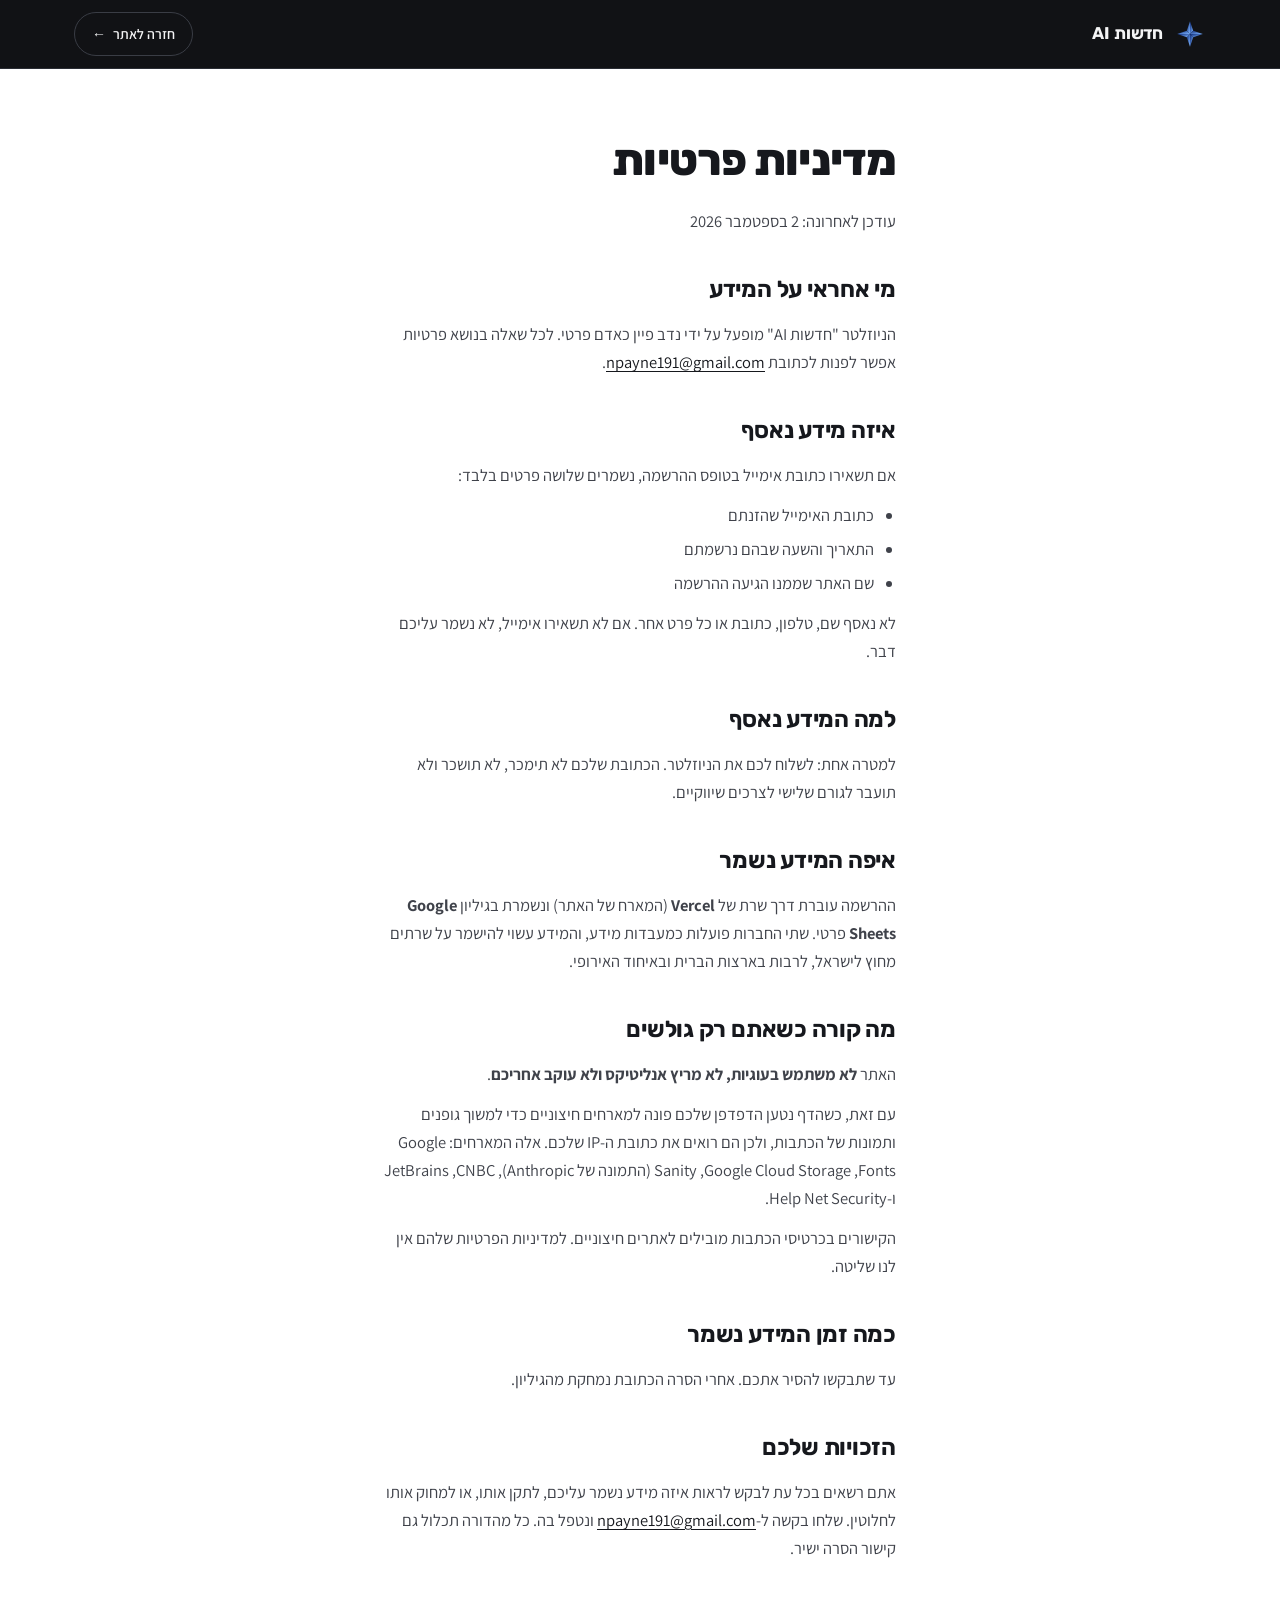
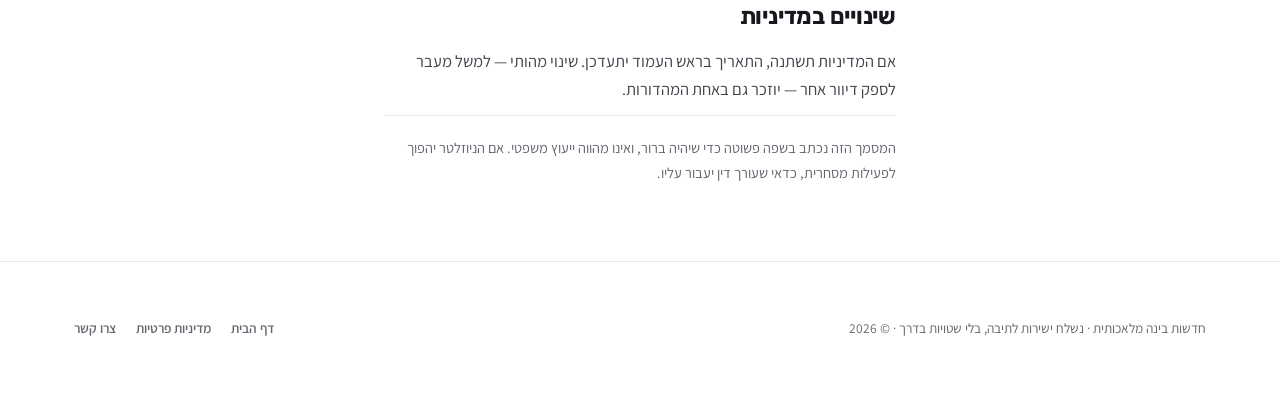
<file: landing/privacy.html>
<!DOCTYPE html>
<html lang="he" dir="rtl">
<head>
<meta charset="UTF-8">
<meta name="viewport" content="width=device-width, initial-scale=1">
<title>מדיניות פרטיות — חדשות AI</title>
<meta name="description" content="איזה מידע נאסף באתר חדשות AI, למה, איפה הוא נשמר ואיך מוחקים אותו.">
<meta name="robots" content="index, follow">
<link rel="canonical" href="https://www.hadashot-ai.com/privacy.html">
<link rel="icon" type="image/svg+xml" href="/logo.svg">

<link rel="preconnect" href="https://fonts.googleapis.com">
<link rel="preconnect" href="https://fonts.gstatic.com" crossorigin>
<link rel="stylesheet" href="https://fonts.googleapis.com/css2?family=Rubik:wght@500;700;800&family=Assistant:wght@400;600;700&display=swap">
<link rel="stylesheet" href="styles.css">
</head>
<body>

  <nav class="nav" aria-label="ניווט ראשי">
    <div class="wrap nav__inner">
      <a class="brand" href="/">
        <img class="brand__mark" src="logo.svg" alt="" width="32" height="32">
        <span class="brand__name">חדשות AI</span>
      </a>
      <a class="nav__cta" href="/">חזרה לאתר <span aria-hidden="true">&#8592;</span></a>
    </div>
  </nav>

  <main class="panel legal-panel">
    <div class="wrap legal">
      <h1>מדיניות פרטיות</h1>
      <p class="legal__updated">עודכן לאחרונה: 2 בספטמבר 2026</p>

      <h2>מי אחראי על המידע</h2>
      <p>הניוזלטר "חדשות AI" מופעל על ידי נדב פיין כאדם פרטי. לכל שאלה בנושא פרטיות אפשר לפנות לכתובת <a href="mailto:npayne191@gmail.com">npayne191@gmail.com</a>.</p>

      <h2>איזה מידע נאסף</h2>
      <p>אם תשאירו כתובת אימייל בטופס ההרשמה, נשמרים שלושה פרטים בלבד:</p>
      <ul>
        <li>כתובת האימייל שהזנתם</li>
        <li>התאריך והשעה שבהם נרשמתם</li>
        <li>שם האתר שממנו הגיעה ההרשמה</li>
      </ul>
      <p>לא נאסף שם, טלפון, כתובת או כל פרט אחר. אם לא תשאירו אימייל, לא נשמר עליכם דבר.</p>

      <h2>למה המידע נאסף</h2>
      <p>למטרה אחת: לשלוח לכם את הניוזלטר. הכתובת שלכם לא תימכר, לא תושכר ולא תועבר לגורם שלישי לצרכים שיווקיים.</p>

      <h2>איפה המידע נשמר</h2>
      <p>ההרשמה עוברת דרך שרת של <strong>Vercel</strong> (המארח של האתר) ונשמרת בגיליון <strong>Google Sheets</strong> פרטי. שתי החברות פועלות כמעבדות מידע, והמידע עשוי להישמר על שרתים מחוץ לישראל, לרבות בארצות הברית ובאיחוד האירופי.</p>

      <h2>מה קורה כשאתם רק גולשים</h2>
      <p>האתר <strong>לא משתמש בעוגיות, לא מריץ אנליטיקס ולא עוקב אחריכם</strong>.</p>
      <p>עם זאת, כשהדף נטען הדפדפן שלכם פונה למארחים חיצוניים כדי למשוך גופנים ותמונות של הכתבות, ולכן הם רואים את כתובת ה-IP שלכם. אלה המארחים: Google Fonts, ‏Google Cloud Storage, ‏Sanity (התמונה של Anthropic), ‏CNBC, ‏JetBrains ו-Help Net Security.</p>
      <p>הקישורים בכרטיסי הכתבות מובילים לאתרים חיצוניים. למדיניות הפרטיות שלהם אין לנו שליטה.</p>

      <h2>כמה זמן המידע נשמר</h2>
      <p>עד שתבקשו להסיר אתכם. אחרי הסרה הכתובת נמחקת מהגיליון.</p>

      <h2>הזכויות שלכם</h2>
      <p>אתם רשאים בכל עת לבקש לראות איזה מידע נשמר עליכם, לתקן אותו, או למחוק אותו לחלוטין. שלחו בקשה ל-<a href="mailto:npayne191@gmail.com">npayne191@gmail.com</a> ונטפל בה. כל מהדורה תכלול גם קישור הסרה ישיר.</p>

      <h2>שינויים במדיניות</h2>
      <p>אם המדיניות תשתנה, התאריך בראש העמוד יתעדכן. שינוי מהותי — למשל מעבר לספק דיוור אחר — יוזכר גם באחת המהדורות.</p>

      <p class="legal__note">המסמך הזה נכתב בשפה פשוטה כדי שיהיה ברור, ואינו מהווה ייעוץ משפטי. אם הניוזלטר יהפוך לפעילות מסחרית, כדאי שעורך דין יעבור עליו.</p>
    </div>
  </main>

  <footer class="site-footer">
    <div class="wrap site-footer__inner">
      <p>חדשות בינה מלאכותית · נשלח ישירות לתיבה, בלי שטויות בדרך · © 2026</p>
      <nav aria-label="קישורי תחתית">
        <a href="/">דף הבית</a>
        <a href="/privacy.html">מדיניות פרטיות</a>
        <a href="mailto:npayne191@gmail.com">צרו קשר</a>
      </nav>
    </div>
  </footer>

</body>
</html>
</file>
<file: landing/styles.css>
/* ==========================================================================
   חדשות בינה מלאכותית — landing page
   Layout system: dark hero with one gradient phrase, inline pill signup form,
   then light rounded panels holding card grids.
   ========================================================================== */

:root{
  /* Surfaces */
  --ink-bg:#121316;          /* dark hero */
  --ink-bg-soft:#1B1D22;     /* raised dark surfaces */
  --paper:#FFFFFF;           /* light panels */
  --paper-soft:#F7F7F8;      /* subtle light fill */

  /* Text */
  --on-ink:#F4F4F5;
  --on-ink-muted:#A1A1AA;
  --on-paper:#16181D;
  --on-paper-muted:#63656E;

  /* Lines */
  --line-ink:#2A2D34;
  --line-paper:#E6E6E9;

  /* Brand */
  --on-air:#2563EB;          /* ticker strip, live dot */
  --grad-from:#38BDF8;
  --grad-to:#6366F1;
  /* Full-spectrum blue ramp for display type — cyan through violet. */
  --grad-text:linear-gradient(100deg,#22D3EE 0%,#38BDF8 20%,#3B82F6 45%,#4F46E5 72%,#7C3AED 100%);

  --font-display:"Rubik",Arial,"Segoe UI",Tahoma,sans-serif;
  --font-body:"Assistant",Arial,"Segoe UI",Tahoma,sans-serif;

  --wrap:1180px;
  --radius:14px;
}

*{ box-sizing:border-box; }

html{ scroll-behavior:smooth; }
@media (prefers-reduced-motion: reduce){ html{ scroll-behavior:auto; } }

body{
  margin:0;
  background:var(--ink-bg);
  color:var(--on-paper);
  font-family:var(--font-body);
  font-size:16px;
  line-height:1.6;
  -webkit-font-smoothing:antialiased;
}

.wrap{ width:100%; max-width:var(--wrap); margin:0 auto; padding:0 24px; }

.visually-hidden{
  position:absolute; width:1px; height:1px; padding:0; margin:-1px;
  overflow:hidden; clip:rect(0 0 0 0); white-space:nowrap; border:0;
}

a{ color:inherit; text-decoration:none; }

/* ---------- Ticker strip (brand signature, kept deliberately slim) ---------- */
.ticker{
  background:var(--on-air);
  color:#fff;
  overflow:hidden;
  height:34px;
  position:relative;
  z-index:60;
}
/* width:max-content keeps the track at its full content width — as a flex item
   it would collapse to the container and the animation would show nothing. */
.ticker__track{
  display:flex;
  align-items:center;
  height:34px;
  width:max-content;
  gap:44px;
  white-space:nowrap;
  animation:ticker-rtl 44s linear infinite;
}
.ticker:hover .ticker__track{ animation-play-state:paused; }
.ticker__item{
  font-size:12.5px;
  font-weight:600;
  letter-spacing:.01em;
  opacity:.95;
}
.ticker__item::before{
  content:"\25CF";
  font-size:7px;
  vertical-align:middle;
  margin-inline-end:12px;
  opacity:.7;
}
/* Hebrew reads right-to-left, so items enter at the left edge and exit right.
   The list is duplicated in the markup, so 50% is exactly one full loop. */
@keyframes ticker-rtl{
  from{ transform:translateX(0); }
  to{ transform:translateX(50%); }
}
@media (prefers-reduced-motion: reduce){
  .ticker__track{ animation:none; padding-inline-start:24px; }
}

/* ---------- Navigation ---------- */
.nav{
  position:sticky; top:0; z-index:50;
  background:rgba(18,19,22,.88);
  backdrop-filter:blur(12px);
  border-bottom:1px solid var(--line-ink);
}
.nav__inner{
  display:flex; align-items:center; justify-content:space-between; gap:24px;
  height:68px;
}
.brand{
  display:flex; align-items:center; gap:11px; flex-shrink:0;
  min-height:44px; padding-block:6px;
}
.brand__mark{
  width:32px; height:32px;
  display:block; flex-shrink:0;
}
.brand__name{
  font-family:var(--font-display); font-weight:700; font-size:17px;
  color:var(--on-ink); letter-spacing:-.01em; white-space:nowrap;
}
.nav__burger{
  display:none;
  flex-direction:column; justify-content:center; gap:5px;
  width:44px; height:44px; padding:0 10px;
  background:transparent; border:0; cursor:pointer;
}
.nav__burger span{
  display:block; height:2px; border-radius:2px; background:var(--on-ink);
  transition:transform .2s ease, opacity .2s ease;
}
.nav__burger[aria-expanded="true"] span:nth-child(1){ transform:translateY(7px) rotate(45deg); }
.nav__burger[aria-expanded="true"] span:nth-child(2){ opacity:0; }
.nav__burger[aria-expanded="true"] span:nth-child(3){ transform:translateY(-7px) rotate(-45deg); }
.nav__burger:focus-visible{ outline:2px solid var(--grad-to); outline-offset:2px; }
@media (prefers-reduced-motion: reduce){ .nav__burger span{ transition:none; } }

.nav__links{ display:flex; gap:26px; align-items:center; }
.nav__links a{
  font-size:14.5px; font-weight:600; color:var(--on-ink-muted);
  transition:color .16s ease;
}
.nav__links a:hover{ color:var(--on-ink); }
.nav__cta{
  display:inline-flex; align-items:center; gap:7px;
  border:1px solid #3A3D45; border-radius:999px;
  padding:9px 17px; min-height:44px; font-size:14px; font-weight:600; color:var(--on-ink);
  transition:background .16s ease, border-color .16s ease, color .16s ease;
  white-space:nowrap;
}
.nav__cta:hover{ background:#fff; color:#121316; border-color:#fff; }
.nav__cta:focus-visible,
.nav__links a:focus-visible,
.brand:focus-visible{ outline:2px solid var(--grad-to); outline-offset:3px; }

@media (max-width:900px){
  .nav__burger{ display:flex; }
  .nav__cta{ display:none; }

  /* .nav is sticky, which positions it, so the panel anchors to it. */
  .nav__links{
    display:none;
    position:absolute; top:100%; inset-inline:0;
    flex-direction:column; align-items:stretch; gap:0;
    padding:6px 24px 14px;
    background:var(--ink-bg);
    border-bottom:1px solid var(--line-ink);
  }
  .nav__links.is-open{ display:flex; }
  .nav__links a{
    display:flex; align-items:center; min-height:48px;
    font-size:16px; color:var(--on-ink);
    border-top:1px solid var(--line-ink);
  }
  .nav__links a:first-child{ border-top:0; }
}
/* The short wordmark leaves room for the CTA on ordinary phones; only the
   very narrowest screens still need it out of the way. */
@media (max-width:340px){
  .nav__cta{ display:none; }
  .brand__name{ font-size:15.5px; }
}

/* ---------- Hero ---------- */
.hero{
  background:var(--ink-bg);
  color:var(--on-ink);
  text-align:center;
  padding:86px 0 96px;
  position:relative;
  overflow:hidden;
}
.hero > .wrap{ position:relative; z-index:1; }
.hero__badge{
  display:inline-flex; align-items:center; gap:8px;
  border:1px solid var(--line-ink); border-radius:999px;
  padding:6px 14px;
  font-size:12.5px; font-weight:700; color:var(--on-ink-muted);
  margin-bottom:30px;
}
.hero__badge .dot{
  width:7px; height:7px; border-radius:50%; background:var(--on-air);
  animation:pulse 1.8s ease-in-out infinite;
}
@keyframes pulse{
  0%,100%{ opacity:1; box-shadow:0 0 0 0 rgba(37,99,235,.55); }
  50%{ opacity:.6; box-shadow:0 0 0 6px rgba(37,99,235,0); }
}
@media (prefers-reduced-motion: reduce){ .hero__badge .dot{ animation:none; } }

.hero h1{
  font-family:var(--font-display);
  font-weight:800;
  font-size:clamp(40px,7.4vw,88px);
  line-height:1.04;
  letter-spacing:-.025em;
  margin:0 auto;
  max-width:15ch;
  text-wrap:balance;
}
.grad{
  background:var(--grad-text);
  -webkit-background-clip:text; background-clip:text;
  -webkit-text-fill-color:transparent; color:transparent;
}
.hero__lede{
  margin:22px auto 0;
  max-width:52ch;
  font-size:clamp(16px,1.7vw,19px);
  line-height:1.55;
  color:var(--on-ink-muted);
  text-wrap:balance;
}

/* Inline pill form */
.signup{
  margin:36px auto 0;
  max-width:520px;
  display:flex; align-items:center; gap:8px;
  background:#fff;
  border-radius:999px;
  padding:7px;
  box-shadow:0 10px 40px -18px rgba(0,0,0,.7);
}
.signup input{
  flex:1; min-width:0;
  border:0; background:transparent; outline:none;
  font-family:var(--font-body); font-size:15.5px; color:#16181D;
  padding:11px 18px; min-height:44px;
}
.signup input::placeholder{ color:#9A9CA4; }
.signup button{
  flex-shrink:0;
  border:0; cursor:pointer;
  background:#16181D; color:#fff;
  font-family:var(--font-body); font-weight:700; font-size:15px;
  padding:13px 26px; border-radius:999px;
  transition:transform .14s ease, background .16s ease;
}
.signup button:hover{ background:#000; transform:translateY(-1px); }
.signup button:focus-visible{ outline:2px solid var(--grad-to); outline-offset:3px; }
.signup.is-done{ display:none; }
.lbl-narrow{ display:none; }

.form-status{
  margin:14px auto 0; min-height:22px;
  font-size:14.5px; color:#FF8A94; font-weight:600;
}
.form-status.is-success{ color:#6EE7A8; font-size:16px; }

/* Social proof */
.proof{ margin-top:44px; }
.proof__line{
  font-size:13.5px; color:var(--on-ink-muted); margin:0 0 18px;
}
.proof__line strong{ color:var(--on-ink); font-weight:700; }
.proof__items{
  display:flex; flex-wrap:wrap; justify-content:center; gap:12px 10px;
  max-width:760px; margin:0 auto;
}
.proof__items span{
  border:1px solid var(--line-ink); border-radius:999px;
  padding:7px 15px; font-size:13.5px; font-weight:600; color:#C6C8CE;
}

/* Countdown */
.countdown{
  margin-top:42px;
  display:inline-flex; align-items:center; gap:18px; flex-wrap:wrap;
  justify-content:center;
  border:1px solid var(--line-ink); border-radius:16px;
  padding:14px 22px;
  background:var(--ink-bg-soft);
}
.countdown__label{ font-size:13.5px; color:var(--on-ink-muted); font-weight:600; }
/* Largest unit on the left, like most countdowns. Flipping the direction of
   this one row does it without reversing the markup, so the DOM stays in
   logical order and a screen reader still reads days through seconds. */
.countdown__digits{ display:flex; gap:14px; direction:ltr; }
.countdown__unit{ display:flex; flex-direction:column; align-items:center; min-width:44px; }
.countdown__unit span{
  font-family:var(--font-display); font-weight:700; font-size:23px; color:var(--on-ink);
  font-variant-numeric:tabular-nums; line-height:1.2;
}
.countdown__unit small{ font-size:11px; color:#8A8C94; font-weight:600; }

/* ---------- Light panel ---------- */
.panel{
  background:var(--paper);
  border-radius:34px 34px 0 0;
  padding:76px 0 76px;
  position:relative;
}

.section{ padding-bottom:76px; }
/* Anchor targets sit below the sticky nav instead of scrolling under it. */
.section, .signup{ scroll-margin-top:88px; }
.section__head{ text-align:center; margin-bottom:44px; }
.section__head h2{
  font-family:var(--font-display); font-weight:800;
  font-size:clamp(28px,4.2vw,46px); letter-spacing:-.02em;
  margin:0; color:var(--on-paper); text-wrap:balance;
}
.section__head p{
  margin:12px auto 0; max-width:56ch;
  color:var(--on-paper-muted); font-size:16.5px;
}

/* Issue grid: one featured + four compact */
.issues{
  display:grid;
  grid-template-columns:1.08fr 1fr;
  gap:26px;
  align-items:start;
}
.issues__side{
  display:grid; grid-template-columns:1fr 1fr; gap:24px 22px;
}
@media (max-width:900px){
  .issues{ grid-template-columns:1fr; }
}
@media (max-width:560px){
  .issues__side{ grid-template-columns:1fr; }
}

.card{ display:flex; flex-direction:column; }
.card__thumb{
  position:relative;
  border-radius:var(--radius);
  overflow:hidden;
  aspect-ratio:16/10;
  background:linear-gradient(135deg,#0F172A,#1E3A8A 52%,#2563EB 88%);
}
.card--a .card__thumb{ background:linear-gradient(135deg,#1F2937,#4C1D95 58%,#BE185D); }
.card--b .card__thumb{ background:linear-gradient(140deg,#0F172A,#155E75 55%,#0D9488); }
.card--c .card__thumb{ background:linear-gradient(135deg,#292524,#7C2D12 58%,#EA580C); }
.card--d .card__thumb{ background:linear-gradient(150deg,#1E1B4B,#4338CA 60%,#818CF8); }
.card__thumb::after{
  content:""; position:absolute; inset:0;
  background:radial-gradient(120% 90% at 78% 12%,rgba(255,255,255,.16),transparent 60%);
}
/* Article thumbnails sit on top of the gradient, which stays as the fallback
   if a remote image fails to load. The sheen is only for the bare gradient. */
.card__thumb img{
  position:absolute; inset:0; z-index:1;
  width:100%; height:100%; object-fit:cover; display:block;
}
/* Light thumbnails would otherwise bleed into the white panel — this keeps an edge. */
.card__thumb:has(img){ box-shadow:inset 0 0 0 1px rgba(0,0,0,.10); }
.card__thumb:has(img)::after{ display:none; }
.card__title{
  font-family:var(--font-display); font-weight:700;
  letter-spacing:-.01em; color:var(--on-paper);
  margin:14px 0 0; text-wrap:balance; display:block;
}
.card--featured .card__title{ font-size:clamp(22px,2.6vw,29px); line-height:1.25; }
.issues__side .card__title{ font-size:17px; line-height:1.35; margin-top:12px; }
.card__title:hover{ text-decoration:underline; }
.card__title:focus-visible{ outline:2px solid var(--grad-to); outline-offset:3px; }
.card__plus{
  margin:8px 0 0; font-size:15px; color:var(--on-paper-muted);
}
.card__plus b{
  background:var(--grad-text);
  -webkit-background-clip:text; background-clip:text;
  -webkit-text-fill-color:transparent;
  font-weight:800;
}
.card__meta{
  margin:9px 0 0; font-size:13px; color:#8A8C94; font-weight:600;
  font-variant-numeric:tabular-nums;
}

.center-cta{ text-align:center; margin-top:44px; }
.pill-btn{
  display:inline-flex; align-items:center; gap:8px;
  border:1px solid var(--line-paper); border-radius:999px;
  padding:12px 24px; font-size:14.5px; font-weight:700; color:var(--on-paper);
  background:#fff; cursor:pointer;
  transition:border-color .16s ease, transform .14s ease;
}
.pill-btn:hover{ border-color:#B9BAC0; transform:translateY(-1px); }
.pill-btn:focus-visible{ outline:2px solid var(--grad-to); outline-offset:3px; }

/* Value cards */
.values{
  display:grid; grid-template-columns:repeat(3,1fr); gap:22px;
}
@media (max-width:860px){ .values{ grid-template-columns:1fr; } }
.value{
  border:1px solid var(--line-paper); border-radius:var(--radius);
  padding:28px 24px; background:var(--paper-soft);
}
.value__num{
  font-family:var(--font-display); font-weight:800; font-size:14px;
  background:var(--grad-text);
  -webkit-background-clip:text; background-clip:text;
  -webkit-text-fill-color:transparent;
  font-variant-numeric:tabular-nums;
}
.value h3{
  font-family:var(--font-display); font-weight:700; font-size:20px;
  margin:10px 0 8px; color:var(--on-paper); letter-spacing:-.01em;
}
.value p{ margin:0; color:var(--on-paper-muted); font-size:15.5px; }

/* Sample issue mock */
.mock{
  max-width:620px; margin:0 auto;
  border:1px solid var(--line-paper); border-radius:18px;
  overflow:hidden; background:#fff;
  box-shadow:0 24px 60px -34px rgba(0,0,0,.4);
}
.mock__bar{
  display:flex; gap:7px; align-items:center;
  padding:13px 16px; background:var(--paper-soft);
  border-bottom:1px solid var(--line-paper);
}
.mock__bar i{ width:10px; height:10px; border-radius:50%; background:#D6D7DB; }
.mock__body{ padding:26px 26px 30px; }
.mock__meta{
  font-size:12.5px; font-weight:700; color:var(--on-air);
  letter-spacing:.03em; margin-bottom:10px;
}
.mock__headline{
  font-family:var(--font-display); font-weight:800;
  font-size:clamp(20px,2.6vw,26px); line-height:1.3; letter-spacing:-.015em;
  margin:0 0 16px; color:var(--on-paper);
}
.mock__list{ margin:0; padding:0; list-style:none; display:grid; gap:11px; }
.mock__list li{
  position:relative; padding-inline-start:20px;
  font-size:15.5px; color:#3F424A; line-height:1.5;
}
.mock__list li::before{
  content:""; position:absolute; inset-inline-start:0; top:9px;
  width:8px; height:8px; border-radius:2px;
  background:var(--grad-text);
}

/* Closing CTA band */
.closing{
  background:var(--ink-bg); color:var(--on-ink);
  border-radius:26px;
  padding:56px 32px;
  text-align:center;
}
.closing h2{
  font-family:var(--font-display); font-weight:800;
  font-size:clamp(26px,3.6vw,40px); letter-spacing:-.02em;
  margin:0 0 12px; text-wrap:balance;
}
.closing p{ margin:0 auto 26px; max-width:46ch; color:var(--on-ink-muted); font-size:16.5px; }
.closing .signup{ margin-top:0; }

/* Footer */
.site-footer{
  background:var(--paper); border-top:1px solid var(--line-paper);
  padding:44px 0;
}
.site-footer__inner{
  display:flex; justify-content:space-between; align-items:center;
  gap:20px; flex-wrap:wrap;
}
.site-footer p{ margin:0; font-size:13.5px; color:var(--on-paper-muted); }
.site-footer nav{ display:flex; gap:20px; flex-wrap:wrap; }
.site-footer nav a{
  font-size:13.5px; font-weight:600; color:var(--on-paper-muted);
  /* 44px minimum so the links are actually thumb-sized */
  display:inline-flex; align-items:center; min-height:44px;
}
.site-footer nav a:hover{ color:var(--on-paper); }
.site-footer nav a:focus-visible{ outline:2px solid var(--grad-to); outline-offset:3px; }

@media (max-width:640px){
  /* Everything above the fold is pulled in so the white panel and its
     heading are already visible on a phone's first screen. */
  .hero{ padding:28px 0 40px; }
  .hero__badge{ display:none; }
  .hero__lede{ margin-top:16px; }
  .signup{ margin-top:22px; }
  .form-status{ margin-top:10px; }
  .proof{ margin-top:26px; }
  .proof__line{ margin-bottom:12px; }
  /* inline-flex sizes to max-content capped by the available width, so the
     box stayed full width while its wrapped content needed far less. Capping
     it makes the label wrap above the digits and the frame hug them. */
  .countdown{ margin-top:24px; padding:11px 16px; gap:6px; max-width:262px; }
  .countdown__unit span{ font-size:20px; }
  .panel{ border-radius:24px 24px 0 0; padding-top:36px; }
  .section__head{ margin-bottom:28px; }
  .closing{ padding:40px 20px; }

  /* The form stays a single pill on phones — the short label is what makes it fit. */
  .lbl-wide{ display:none; }
  .lbl-narrow{ display:inline; }
  .signup button{ padding:13px 18px; }
  .signup input{ padding-inline:14px; }

  /* Drop the sixth topic and tighten the rest so all five hold one row,
     down to 360px. Left at full size they break 4 + 1 and orphan the last. */
  /* ---- Carousels ----
     The side articles and the three reasons become swipeable rows on phones.
     A sliver of the next card stays visible, which is what tells you the row
     scrolls. Native scroll-snap only — no JS.
     No full-bleed here: padding on an RTL scroll container leaves the first
     card resting flush to the screen edge, out of line with the featured card
     above it. Staying inside .wrap keeps every card on the same margin. */
  .issues__side,
  .values{
    display:flex;
    grid-template-columns:none;
    overflow-x:auto;
    -webkit-overflow-scrolling:touch;
    scroll-snap-type:x mandatory;
    gap:14px;
    min-width:0;
    scrollbar-width:none;
  }
  .issues__side::-webkit-scrollbar,
  .values::-webkit-scrollbar{ display:none; }

  .issues__side > .card,
  .values > .value{
    flex:0 0 80%;
    scroll-snap-align:start;
    min-width:0;
  }

  /* balance evens out line lengths, which left headlines short of the frame.
     On phones the lines should simply fill before they wrap. */
  .card__title{ text-wrap:wrap; }

  .proof__items{ gap:8px; flex-wrap:nowrap; }
  .proof__items span:last-child{ display:none; }
  .proof__items span{ font-size:12px; padding:6px 10px; white-space:nowrap; }
}


/* ---------- Falling brand marks (decorative) ----------
   Official marks from simple-icons, inlined as a sprite. The layer sits behind
   the hero content and is generated by script.js, which skips it entirely when
   the visitor asks for reduced motion. */
.sprite{ position:absolute; width:0; height:0; overflow:hidden; }

.fall{
  position:absolute; inset:0; z-index:0;
  pointer-events:none;
  overflow:hidden;
}
.fall__item{
  position:absolute;
  top:0;
  inset-inline-start:var(--x);
  width:var(--size); height:var(--size);
  color:#fff;
  opacity:0;
  animation:fall var(--dur) linear var(--delay) infinite;
  will-change:transform, opacity;
}
.fall__item svg{ width:100%; height:100%; fill:currentColor; display:block; }
.fall__word{
  font-family:var(--font-display); font-weight:800;
  font-size:calc(var(--size) * .62);
  letter-spacing:-.02em; line-height:1;
  display:grid; place-items:center; height:100%;
  white-space:nowrap;
}
@keyframes fall{
  0%   { transform:translate3d(0,-90px,0) rotate(0deg); opacity:0; }
  8%   { opacity:var(--op); }
  88%  { opacity:var(--op); }
  100% { transform:translate3d(var(--drift),var(--fall-h,900px),0) rotate(var(--rot)); opacity:0; }
}
@media (prefers-reduced-motion: reduce){
  .fall{ display:none; }
}
/* ---------- Legal pages ---------- */
.legal-panel{ border-radius:0; padding-top:56px; min-height:70vh; }
.legal{ max-width:70ch; }
.legal h1{
  font-family:var(--font-display); font-weight:800;
  font-size:clamp(30px,4vw,44px); letter-spacing:-.02em;
  margin:0; color:var(--on-paper);
}
.legal__updated{
  margin:8px 0 0; font-size:14px; color:var(--on-paper-muted);
}
.legal h2{
  font-family:var(--font-display); font-weight:700;
  font-size:clamp(19px,2.2vw,23px); letter-spacing:-.01em;
  margin:36px 0 0; color:var(--on-paper);
}
.legal p{ margin:12px 0 0; font-size:16.5px; line-height:1.7; color:#3F424A; }
.legal ul{ margin:12px 0 0; padding-inline-start:22px; }
.legal li{ font-size:16.5px; line-height:1.7; color:#3F424A; margin-top:6px; }
.legal a{ color:var(--on-paper); text-decoration:underline; text-underline-offset:3px; }
.legal a:hover{ color:#000; }
.legal a:focus-visible{ outline:2px solid var(--grad-to); outline-offset:3px; }
.legal__note{
  margin-top:40px; padding-top:20px;
  border-top:1px solid var(--line-paper);
  font-size:14.5px !important; color:var(--on-paper-muted) !important;
}
</file>
